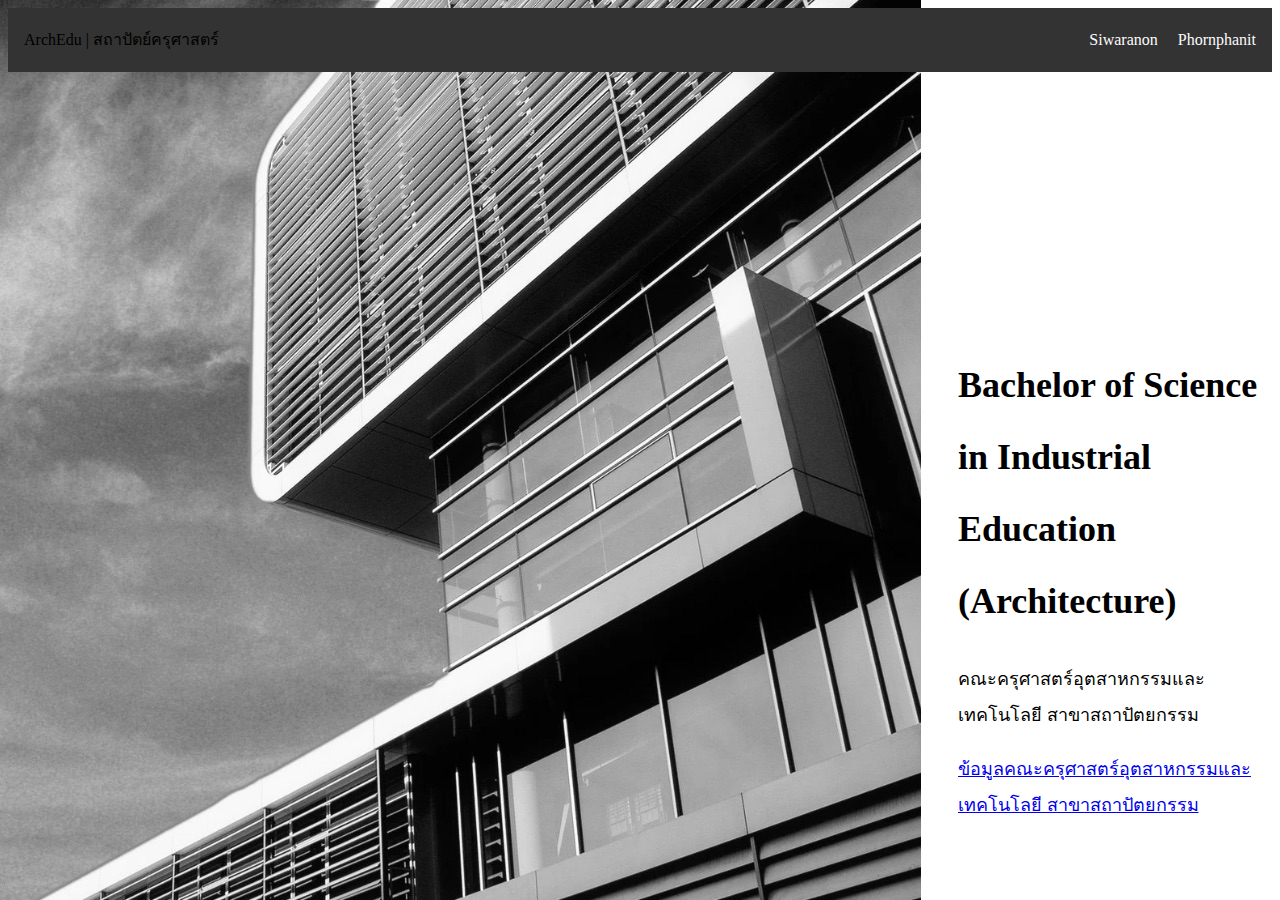
<file: cell04/Rush/index.html>
<!DOCTYPE html>
<html lang="en">
<head>
  <meta charset="UTF-8">
  <meta name="viewport" content="width=device-width, initial-scale=1.0">
  <title>ArchEdu | สถาปัตย์ครุศาสตร์</title> 
   <!-- ชื่อหน้ากระดาษ -->
  <link rel="stylesheet" href="index.css">
  <!-- คำสั่งให้ลิงไฟล์ css เพื่อตกแต่ง -->
</head>
<body>
  <nav class="navbar">
    <!-- แนบบาคือแถบเมนูข้างบน -->
    <div class="brand">ArchEdu | สถาปัตย์ครุศาสตร์</div>
    <div>
      <a href="Siwaranon.html">Siwaranon</a>
      <!-- ลิงค์ชื่อไว้กับแทบหน้าที่มีข้อมูลส่วนตัว เวลาคลิกจะเข้าแถบข้อมูลส่วนตัวเลย -->
      <a href="Phornphanit.html">Phornphanit</a>
    </div>
  </nav>

  <div class="container text-center">
    <h1>Bachelor of Science in Industrial Education (Architecture)</h1>
    <p>คณะครุศาสตร์อุตสาหกรรมและเทคโนโลยี สาขาสถาปัตยกรรม</p>
    <a href="Finish.html">ข้อมูลคณะครุศาสตร์อุตสาหกรรมและเทคโนโลยี สาขาสถาปัตยกรรม</a>
    <!-- ลิงค์ข้อมูลคณะหมูไว้กับแทบหน้าที่มีข้อมูลคณะ เวลาคลิกจะเข้าแถบข้อมูลคณะเลย -->
  </div>
</body>
</html>
</file>
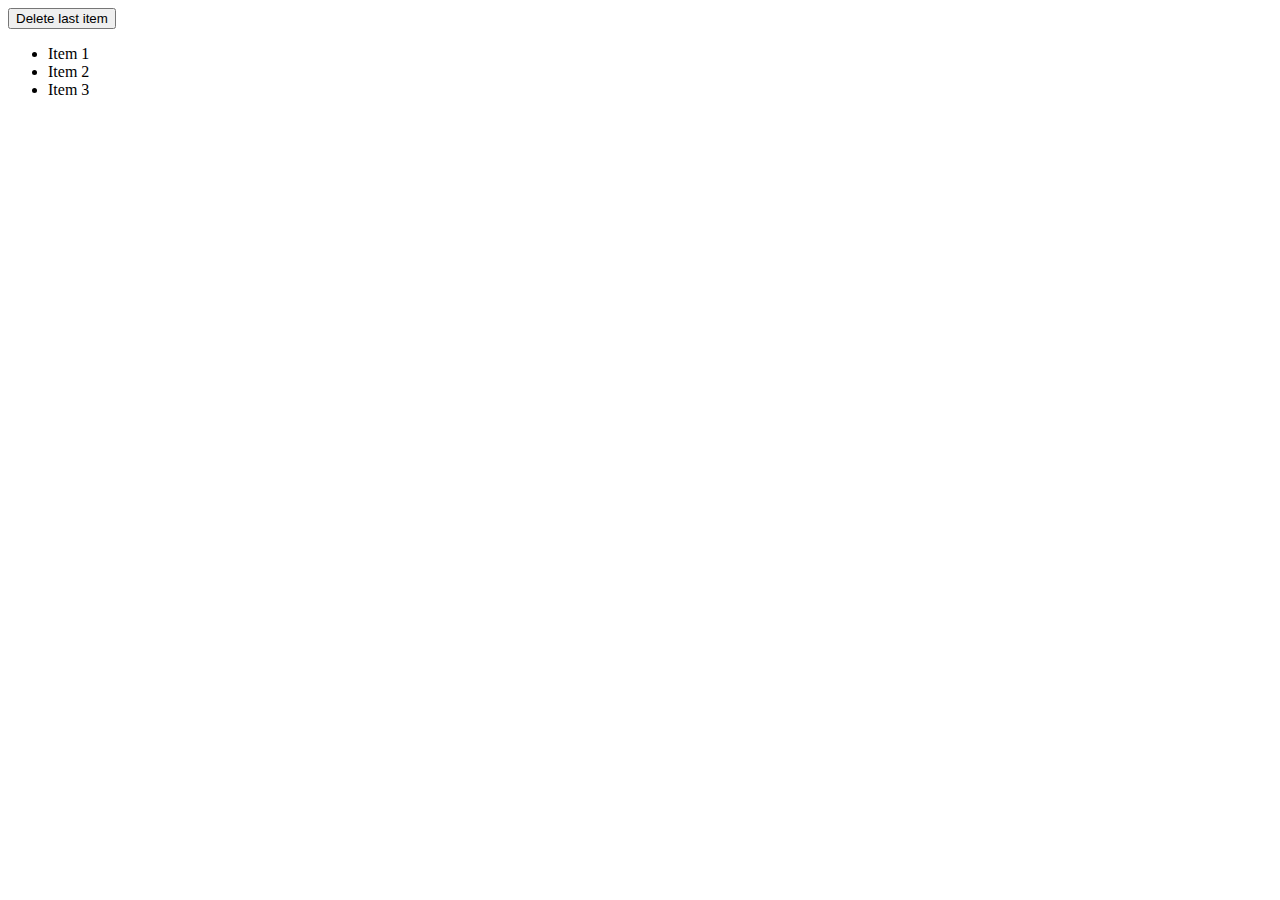
<file: cell03/ex04/ex03bis/index.html>
<!DOCTYPE html>
<html lang="en">
<head>
  <meta charset="UTF-8">
  <title>ex03bis</title>
  <script src="https://code.jquery.com/jquery-3.6.0.min.js"></script>
  <script src="script.js" defer></script>
</head>
<body>
  <button id="deleteItem">Delete last item</button>
  <ul id="list">
    <li>Item 1</li>
    <li>Item 2</li>
    <li>Item 3</li>
  </ul>
</body>
</html>
</file>
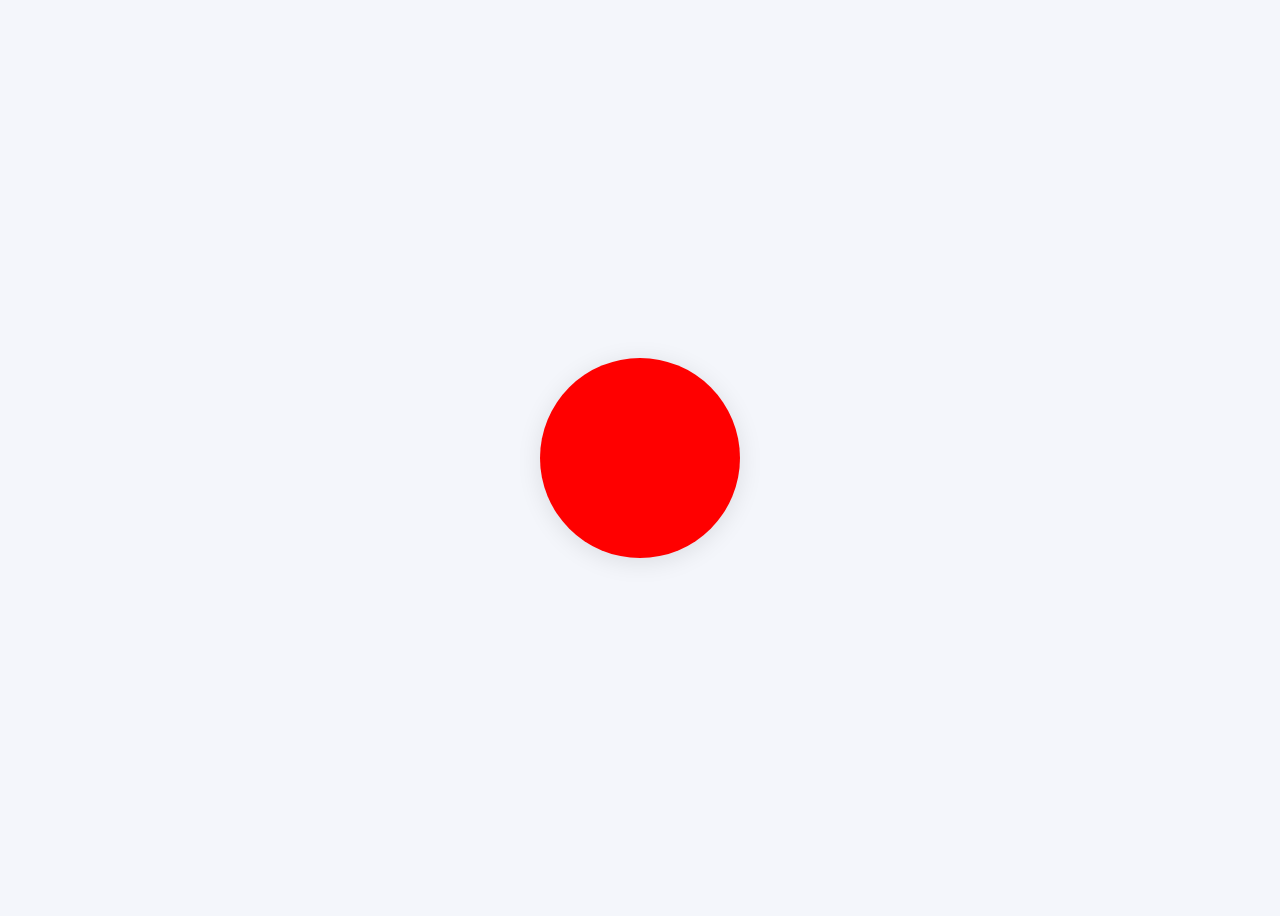
<file: Test/test.html>
<!DOCTYPE html>
<html lang="en">
<head>
  <meta charset="UTF-8">
  <title>Balloon</title>
  <style>
    body {
      background: #f4f6fb;
      min-height: 100vh;
      display: flex;
      justify-content: center;
      align-items: center;
    }
    #balloon {
      width: 200px;
      height: 200px;
      background: red;
      border-radius: 50%;
      transition: all 0.25s cubic-bezier(.4,2,.6,1);
      cursor: pointer;
      box-shadow: 0 4px 24px rgba(0,0,0,0.10);
      user-select: none;
      display: flex;
      align-items: center;
      justify-content: center;
    }
  </style>
</head>
<body>
  <div id="balloon"></div>
  <script>
    const balloon = document.getElementById('balloon');
    const colors = ['red', 'green', 'blue'];
    let colorIndex = 0;
    let size = 200;

    function updateBalloon() {
      balloon.style.background = colors[colorIndex];
      balloon.style.width = size + 'px';
      balloon.style.height = size + 'px';
    }

    balloon.addEventListener('click', () => {
      size += 10;
      colorIndex = (colorIndex + 1) % colors.length;
      if (size > 420) {
        size = 200;
        colorIndex = 0;
      }
      updateBalloon();
    });

    balloon.addEventListener('mouseleave', () => {
      size = Math.max(200, size - 5);
      colorIndex = (colorIndex - 1 + colors.length) % colors.length;
      updateBalloon();
    });

    updateBalloon();
  </script>
</body>
</html>
</file>
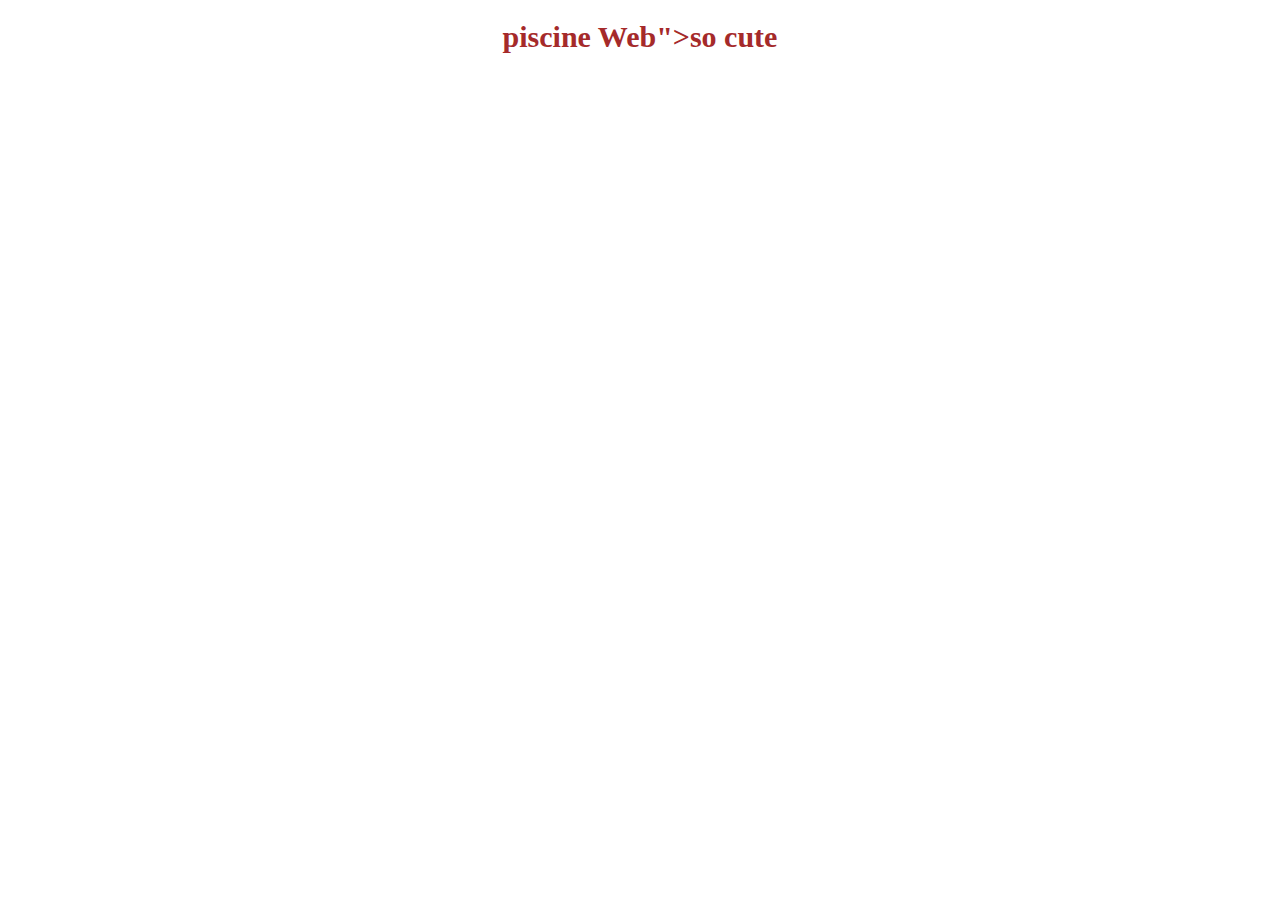
<file: cell01/ex01/piscineweb.html>
<!DOCTYPE html>
<html lang="en">
<head>
    <meta charset="UTF-8">
    <meta name="viewport" content="width=device-width, initial-scale=1.0">
    <title>Document</title>

    <style> 
    .test {
        color: 
        brown;
    }
     #piscine{
        font-size: 30px;
        text-align: center;
    }
     
    </style>
</head>
<body>
    <h1 class="test" id="piscine">piscine Web">so cute</h1> 
</body>
</html>
</file>
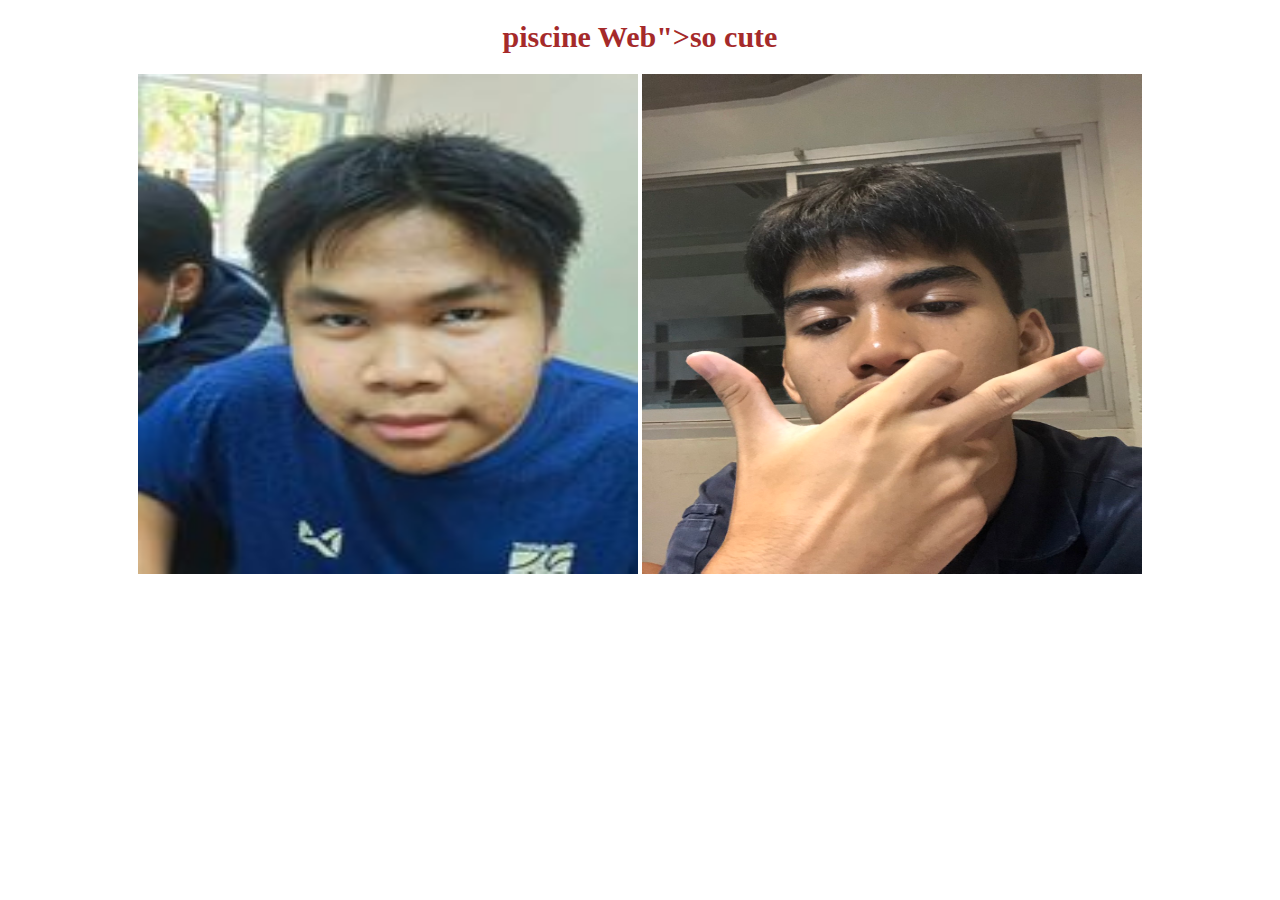
<file: cell01/ex03/piscineweb.html>
<!DOCTYPE html>
<html lang="en">
<head>
    <meta charset="UTF-8">
    <meta name="viewport" content="width=device-width, initial-scale=1.0">
    <title>Document</title>

    <style> 
    .test {
        color: 
        brown;
    }
     #piscine{
        font-size: 30px;
        text-align: center;
    }
    .lino {
        text-align: center;
    }
     
    </style>
</head>
<body>
    <h1 class="test" id="piscine">piscine Web">so cute</h1> 
    <div class="lino">
    <a href="https://youtu.be/AKXURYeCzVM?si=Ouf5LTnmtTUfJvTT"><img width="500px" height="500px" src="mai.jpg"></a>
    <a href="https://youtu.be/Gy9rZFRy_J8?si=4kLqZwUXmEk97AVv"><img width="500px" height="500px" src="S__5480460.jpg"></a> 
    </div>
</html>
</file>
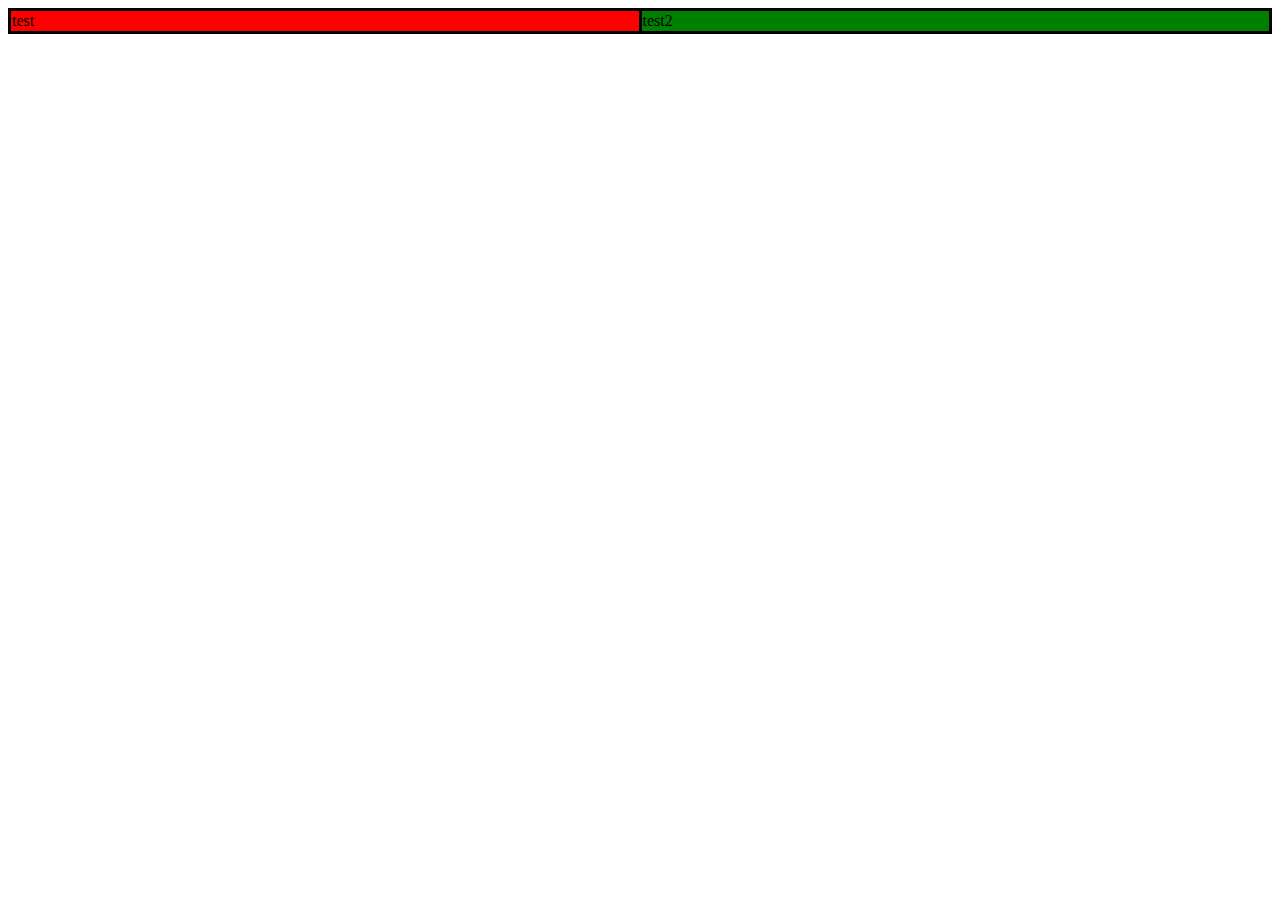
<file: cell01/ex05/tab.html>
<!DOCTYPE html>
<html lang="en">
<head>
  <meta charset="UTF-8">
  <meta name="viewport" content="width=device-width, initial-scale=1.0">
  <title>Document</title>
  <style>
    table{
        width: 100%;
        border-collapse: collapse;
    }
    td {
      width: 50%;  
      border: solid black;
    }
  </style>
</head>
<body>
    <table>
      <tr>
        <td style="background-color: red;">test</td>
        <td style="background-color: green;">test2</td>
      </tr>
    </table>
</body>
</html>
</file>
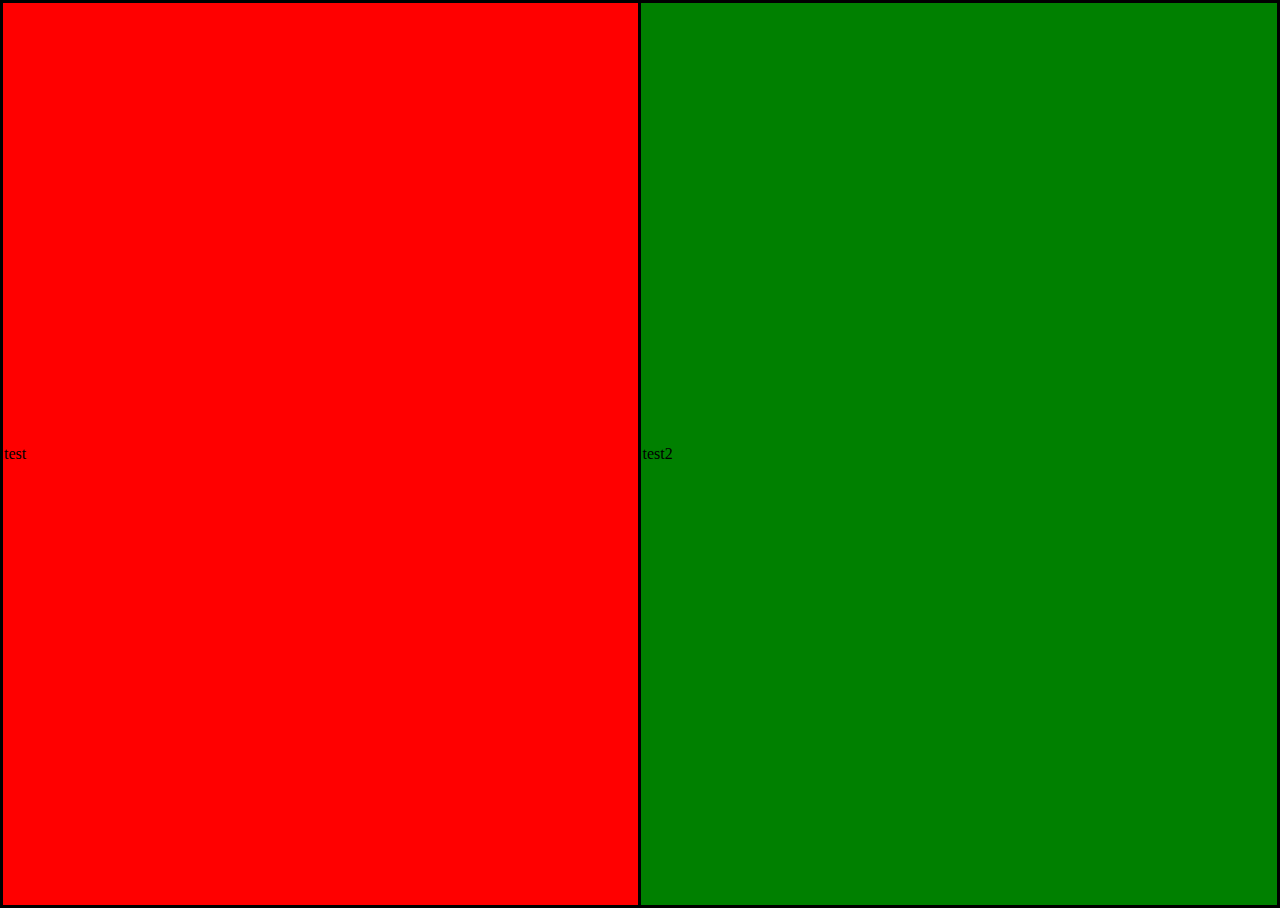
<file: cell01/ex06/responsive.html>
<!DOCTYPE html>
<html lang="en">
<head>
  <meta charset="UTF-8">
  <meta name="viewport" content="width=device-width, initial-scale=1.0">
  <title>Document</title>
  <style>
      body{
        padding: 0px;
            margin: 0px;
        }
    table{
        width: 100vw;
        height: 100vh;
        border-collapse: collapse;
    }
    td {
      width: 50vw;
      height: 100vh;  
      border: solid black;
    }
  </style>
</head>
<body>
    <table>
      <tr>
        <td style="background-color: red;">test</td>
        <td style="background-color: green;">test2</td>
      </tr>
    </table>
</body>
</html>
</file>
<file: cell04/Rush/index.css>
body {
  background-image: url(51551511.png);
  color: #000000;
  line-height: 2;
  /* ความใหญ่ของแนบบา */
}

.navbar {
  background-color: #333;
  /* สีของแนบบา */
  padding: 1rem;
  /* ระยะห่างจากตัวอักษรกะขอบ */
  display: flex;
  /* จัดรูปแบบแนบบารแบบฟิกซ์ */
  justify-content: space-between;
  /* จัดงานให้มีช่องว่างระหว่างกัน */
  align-items: center;
  /* จัดเรียงอยู่ตรงกลาง */
}

.navbar a {
  color: rgb(252, 252, 252);
  text-decoration: none;
  margin-left: 1rem;
  /* สีของตัวอักษรชื่อ เพิ่มมาจิ้นระยะขอบ */
}

.navbar a:hover {
  text-decoration: underline;
  /* จัดรูปแบบตัวหนังสืออยู่บนเส้น */
}

.container {
  max-width: 1900px;
  margin: 0 auto;
  padding-top: 20%;
  /* ขนาดตัวอักษร และ เพิ่มระยะออกมาให้ตัวหนังสือหัวข้ออยู่กลาง */

}

.text-center {
  text-align: left;
  margin-left: 950px;
  font-size: 18px;
  /* ขนาดตัวอักษร และ เพิ่มมาจิ้นขยับตัวอักษรจากขอบซ้ายมากลาง */
}
</file>
